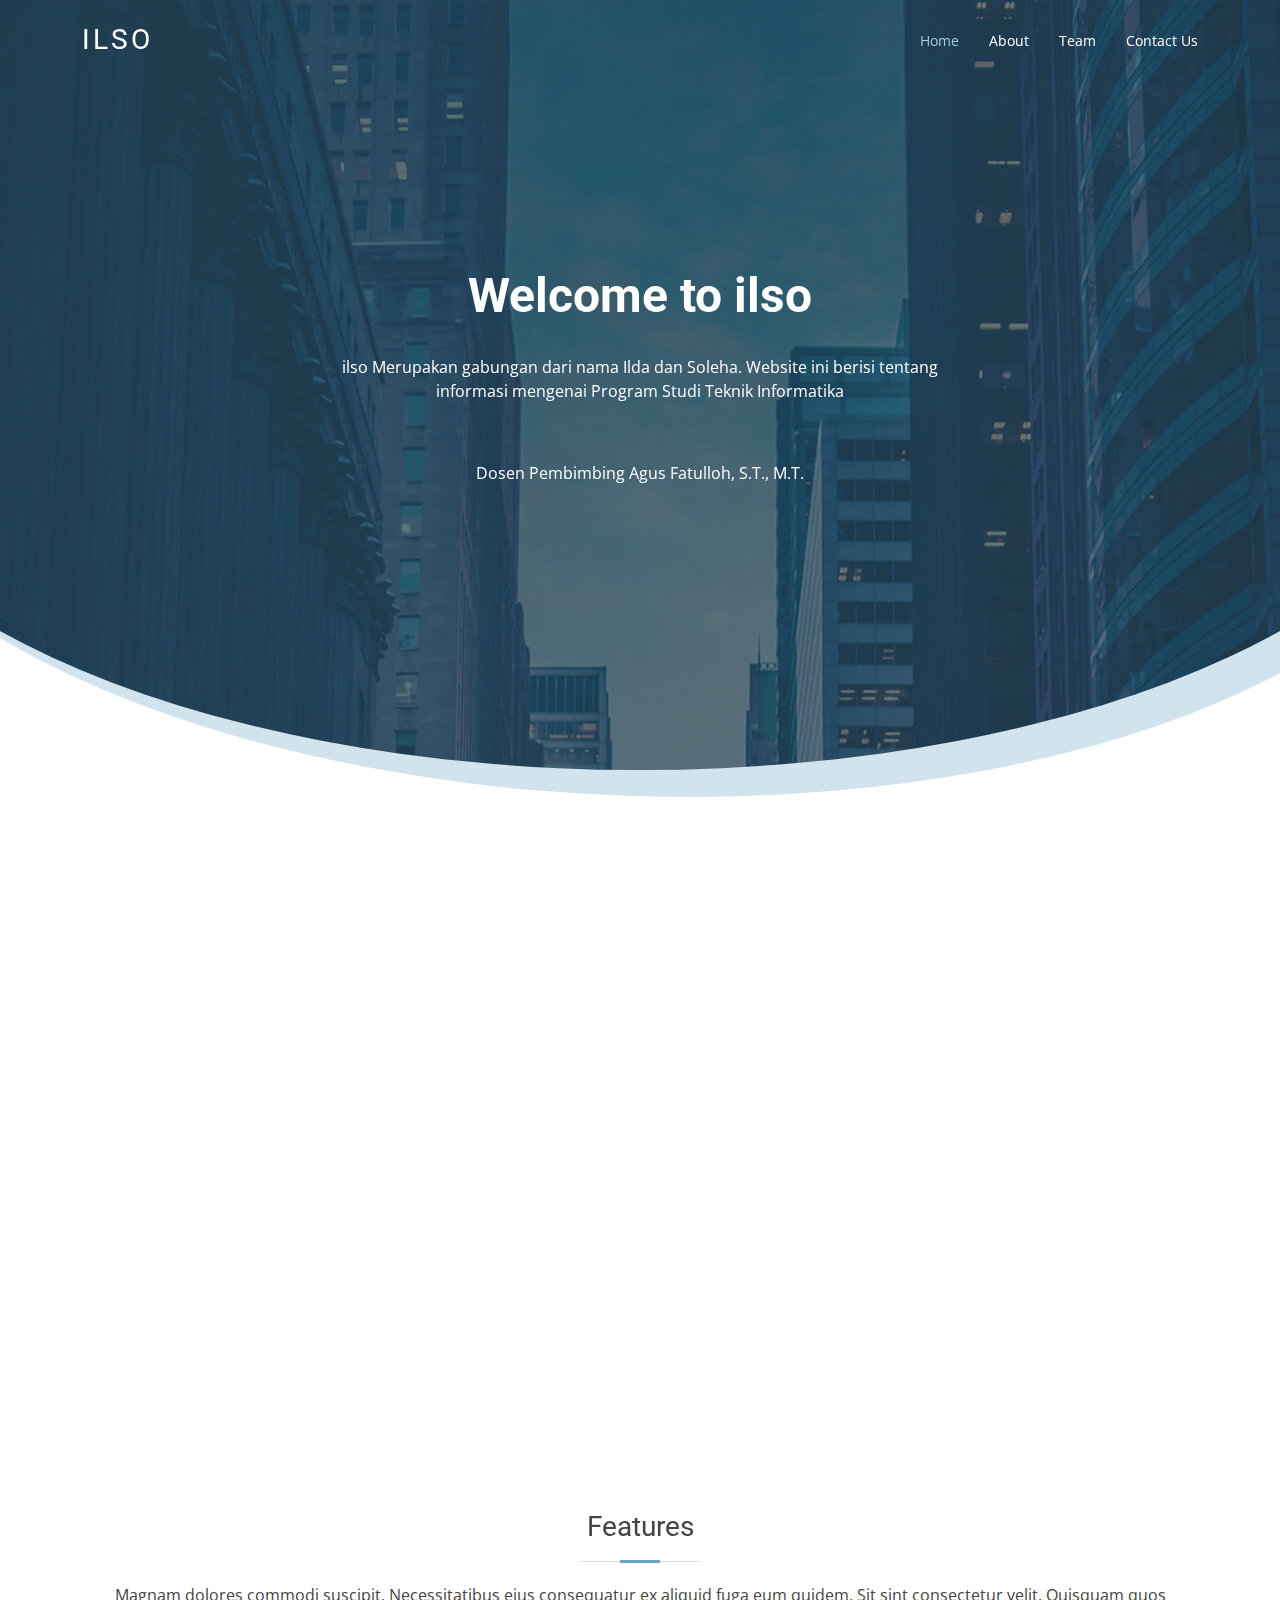
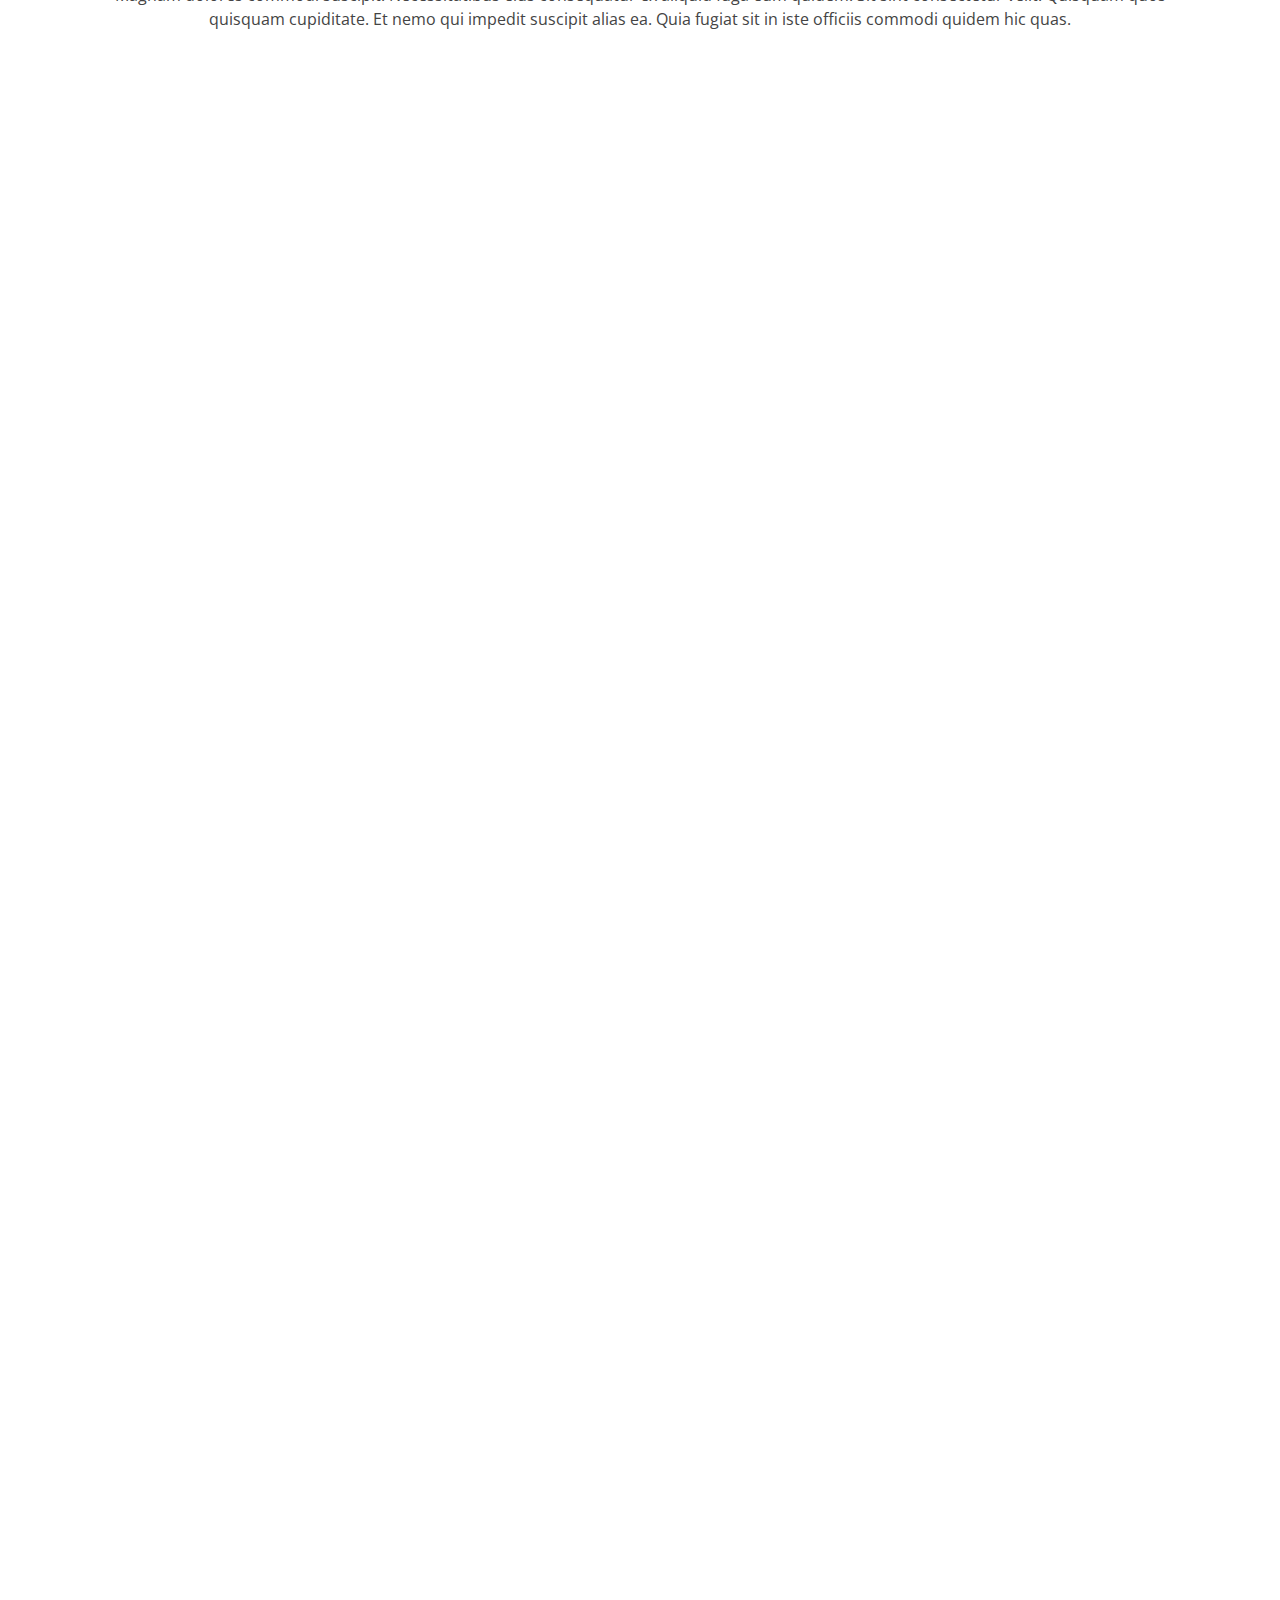
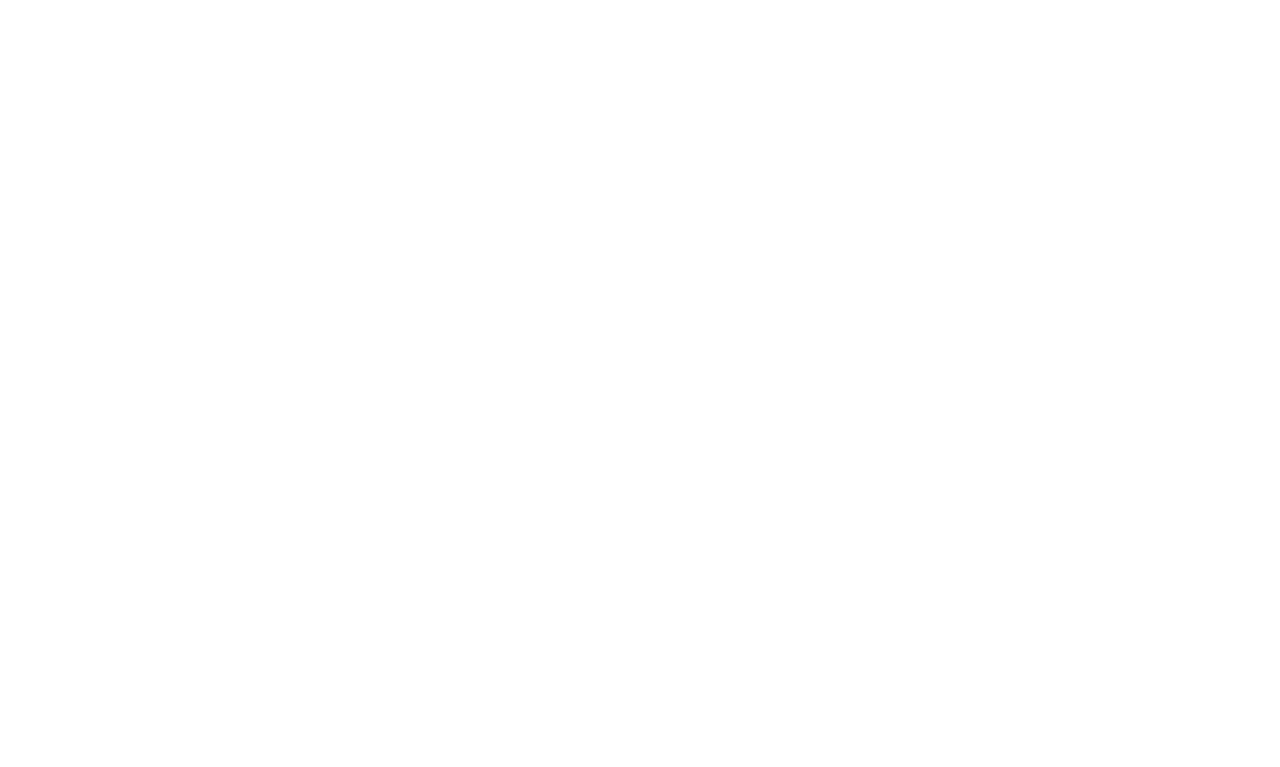
<file: index.html>
<!DOCTYPE html>
<html lang="en">

<head>
  <meta charset="utf-8">
  <meta content="width=device-width, initial-scale=1.0" name="viewport">

  <title>Website ilso</title>
  <meta content="" name="description">
  <meta content="" name="keywords">

  <!-- Favicons -->
  <link href="assets/img/favicon.png" rel="icon">
  <link href="assets/img/apple-touch-icon.png" rel="apple-touch-icon">

  <!-- Google Fonts -->
  <link href="https://fonts.googleapis.com/css?family=Open+Sans:300,300i,400,400i,600,600i,700,700i|Roboto:300,300i,400,400i,500,500i,700,700i&display=swap" rel="stylesheet">

  <!-- Vendor CSS Files -->
  <link href="assets/vendor/animate.css/animate.min.css" rel="stylesheet">
  <link href="assets/vendor/aos/aos.css" rel="stylesheet">
  <link href="assets/vendor/bootstrap/css/bootstrap.min.css" rel="stylesheet">
  <link href="assets/vendor/bootstrap-icons/bootstrap-icons.css" rel="stylesheet">
  <link href="assets/vendor/boxicons/css/boxicons.min.css" rel="stylesheet">
  <link href="assets/vendor/glightbox/css/glightbox.min.css" rel="stylesheet">
  <link href="assets/vendor/swiper/swiper-bundle.min.css" rel="stylesheet">

  <!-- Template Main CSS File -->
  <link rel="stylesheet" href="assets/css/style.css">

  <!-- =======================================================
  * Template Name: Moderna - v4.11.0
  * Template URL: https://bootstrapmade.com/free-bootstrap-template-corporate-moderna/
  * Author: BootstrapMade.com
  * License: https://bootstrapmade.com/license/
  ======================================================== -->
</head>

<body>

  <!-- ======= Header ======= -->
  <header id="header" class="fixed-top d-flex align-items-center header-transparent">
    <div class="container d-flex justify-content-between align-items-center">

      <div class="logo">
        <h1 class="text-light"><a href="index.html"><span>ilso</span></a></h1>
        <!-- Uncomment below if you prefer to use an image logo -->
        <!-- <a href="index.html"><img src="assets/img/logo.png" alt="" class="img-fluid"></a>-->
      </div>

      <nav id="navbar" class="navbar">
        <ul>
          <li><a class="active " href="index.html">Home</a></li>
          <li><a href="about.html">About</a></li>
          <li><a href="team.html">Team</a></li>
          </li>
          <li><a href="contact.html">Contact Us</a></li>
        </ul>
        <i class="bi bi-list mobile-nav-toggle"></i>
      </nav><!-- .navbar -->

    </div>
  </header><!-- End Header -->

  <!-- ======= Hero Section ======= -->
  <section id="hero" class="d-flex justify-cntent-center align-items-center">
    <div id="heroCarousel" class="container carousel carousel-fade" data-bs-ride="carousel" data-bs-interval="5000">

      <!-- Slide 1 -->
      <div class="carousel-item active">
        <div class="carousel-container">
          <h2 class="animate__animated animate__fadeInDown">Welcome to <span>ilso</span></h2>
          <p class="animate__animated animate__fadeInUp">ilso Merupakan gabungan dari nama Ilda dan Soleha. Website ini berisi tentang informasi mengenai Program Studi Teknik Informatika</p>
          <p style="line-height: 500%;"> Dosen Pembimbing <span> Agus Fatulloh, <span> S.T., M.T.</span></h3>
        </div>
      </div>
    </div>
    </div>
  </section><!-- End Hero -->

  <main id="main">

    <!-- ======= Why Us Section ======= -->
    <section class="why-us section-bg" data-aos="fade-up" date-aos-delay="200">
      <div class="container">

        <div class="row">
          <div class="col-lg-6 video-box">
            <img src="assets/img/why-us.jpg" class="img-fluid" alt="">
            <a href="https://www.youtube.com/watch?v=jDDaplaOz7Q" class="venobox play-btn mb-4" data-vbtype="video" data-autoplay="true"></a>
          </div>

          <div class="col-lg-6 d-flex flex-column justify-content-center p-5">

          </div>
        </div>

      </div>
    </section><!-- End Why Us Section -->

    <!-- ======= Features Section ======= -->
    <section class="features">
      <div class="container">

        <div class="section-title">
          <h2>Features</h2>
          <p>Magnam dolores commodi suscipit. Necessitatibus eius consequatur ex aliquid fuga eum quidem. Sit sint consectetur velit. Quisquam quos quisquam cupiditate. Et nemo qui impedit suscipit alias ea. Quia fugiat sit in iste officiis commodi quidem hic quas.</p>
        </div>

        <div class="row" data-aos="fade-up">
          <div class="col-md-5">
            <img src="assets/img/features-1.svg" class="img-fluid" alt="">
          </div>
          <div class="col-md-7 pt-4">
            <h3>Voluptatem dignissimos provident quasi corporis voluptates sit assumenda.</h3>
            <p class="fst-italic">
              Lorem ipsum dolor sit amet, consectetur adipiscing elit, sed do eiusmod tempor incididunt ut labore et dolore
              magna aliqua.
            </p>
            <ul>
              <li><i class="bi bi-check"></i> Ullamco laboris nisi ut aliquip ex ea commodo consequat.</li>
              <li><i class="bi bi-check"></i> Duis aute irure dolor in reprehenderit in voluptate velit.</li>
            </ul>
          </div>
        </div>

        <div class="row" data-aos="fade-up">
          <div class="col-md-5 order-1 order-md-2">
            <img src="assets/img/features-2.svg" class="img-fluid" alt="">
          </div>
          <div class="col-md-7 pt-5 order-2 order-md-1">
            <h3>Corporis temporibus maiores provident</h3>
            <p class="fst-italic">
              Lorem ipsum dolor sit amet, consectetur adipiscing elit, sed do eiusmod tempor incididunt ut labore et dolore
              magna aliqua.
            </p>
            <p>
              Ullamco laboris nisi ut aliquip ex ea commodo consequat. Duis aute irure dolor in reprehenderit in voluptate
              velit esse cillum dolore eu fugiat nulla pariatur. Excepteur sint occaecat cupidatat non proident, sunt in
              culpa qui officia deserunt mollit anim id est laborum
            </p>
          </div>
        </div>

        <div class="row" data-aos="fade-up">
          <div class="col-md-5">
            <img src="assets/img/features-3.svg" class="img-fluid" alt="">
          </div>
          <div class="col-md-7 pt-5">
            <h3>Sunt consequatur ad ut est nulla consectetur reiciendis animi voluptas</h3>
            <p>Cupiditate placeat cupiditate placeat est ipsam culpa. Delectus quia minima quod. Sunt saepe odit aut quia voluptatem hic voluptas dolor doloremque.</p>
            <ul>
              <li><i class="bi bi-check"></i> Ullamco laboris nisi ut aliquip ex ea commodo consequat.</li>
              <li><i class="bi bi-check"></i> Duis aute irure dolor in reprehenderit in voluptate velit.</li>
              <li><i class="bi bi-check"></i> Facilis ut et voluptatem aperiam. Autem soluta ad fugiat.</li>
            </ul>
          </div>
        </div>

        <div class="row" data-aos="fade-up">
          <div class="col-md-5 order-1 order-md-2">
            <img src="assets/img/features-4.svg" class="img-fluid" alt="">
          </div>
          <div class="col-md-7 pt-5 order-2 order-md-1">
            <h3>Quas et necessitatibus eaque impedit ipsum animi consequatur incidunt in</h3>
            <p class="fst-italic">
              Lorem ipsum dolor sit amet, consectetur adipiscing elit, sed do eiusmod tempor incididunt ut labore et dolore
              magna aliqua.
            </p>
            <p>
              Ullamco laboris nisi ut aliquip ex ea commodo consequat. Duis aute irure dolor in reprehenderit in voluptate
              velit esse cillum dolore eu fugiat nulla pariatur. Excepteur sint occaecat cupidatat non proident, sunt in
              culpa qui officia deserunt mollit anim id est laborum
            </p>
          </div>
        </div>

      </div>
    </section><!-- End Features Section -->

  </main><!-- End #main -->

  <!-- ======= Footer ======= -->
  <footer id="footer" data-aos="fade-up" data-aos-easing="ease-in-out" data-aos-duration="500">

    <div class="footer-newsletter">
      <div class="container">
        <div class="row">
          <div class="col-lg-6">
            <h4>Our Newsletter</h4>
            <p>Tamen quem nulla quae legam multos aute sint culpa legam noster magna</p>
          </div>
          <div class="col-lg-6">
            <form action="" method="post">
              <input type="email" name="email"><input type="submit" value="Subscribe">
            </form>
          </div>
        </div>
      </div>
    </div>

    <div class="footer-top">
      <div class="container">
        <div class="row">

          <div class="col-lg-3 col-md-6 footer-links">
            <h4>Useful Links</h4>
            <ul>
              <li><i class="bx bx-chevron-right"></i> <a href="#">Home</a></li>
              <li><i class="bx bx-chevron-right"></i> <a href="#">About us</a></li>
              <li><i class="bx bx-chevron-right"></i> <a href="#">Services</a></li>
              <li><i class="bx bx-chevron-right"></i> <a href="#">Terms of service</a></li>
              <li><i class="bx bx-chevron-right"></i> <a href="#">Privacy policy</a></li>
            </ul>
          </div>

          <div class="col-lg-3 col-md-6 footer-links">
            <h4>Our Services</h4>
            <ul>
              <li><i class="bx bx-chevron-right"></i> <a href="#">Web Design</a></li>
              <li><i class="bx bx-chevron-right"></i> <a href="#">Web Development</a></li>
              <li><i class="bx bx-chevron-right"></i> <a href="#">Product Management</a></li>
              <li><i class="bx bx-chevron-right"></i> <a href="#">Marketing</a></li>
              <li><i class="bx bx-chevron-right"></i> <a href="#">Graphic Design</a></li>
            </ul>
          </div>

          <div class="col-lg-3 col-md-6 footer-contact">
            <h4>Contact Us</h4>
            <p>
              Parkway Batam Centre 29433<br>
              Kepulauan Riau<br>
              Indonesia <br><br>
              <strong>Phone:</strong> +1 5589 55488 55<br>
              <strong>Email:</strong> info@example.com<br>
            </p>

          </div>

          <div class="col-lg-3 col-md-6 footer-info">
            <h3>About ilso</h3>
            <p>Website yang berisi informasi mengenai program studi Teknik Informatika.</p>
            <div class="social-links mt-3">
              <a href="#" class="twitter"><i class="bx bxl-twitter"></i></a>
              <a href="#" class="facebook"><i class="bx bxl-facebook"></i></a>
              <a href="#" class="instagram"><i class="bx bxl-instagram"></i></a>
              <a href="#" class="linkedin"><i class="bx bxl-linkedin"></i></a>
            </div>
          </div>

        </div>
      </div>
    </div>

    <div class="container">
      <div class="copyright">
        &copy; Copyright <strong><span>ilso</span></strong>. All Rights Reserved
      </div>
      <div class="credits">
        <!-- All the links in the footer should remain intact. -->
        <!-- You can delete the links only if you purchased the pro version. -->
        <!-- Licensing information: https://bootstrapmade.com/license/ -->
        <!-- Purchase the pro version with working PHP/AJAX contact form: https://bootstrapmade.com/free-bootstrap-template-corporate-moderna/ -->
        Designed by <a href="https://bootstrapmade.com/">BootstrapMade</a>
      </div>
    </div>
  </footer><!-- End Footer -->

  <a href="#" class="back-to-top d-flex align-items-center justify-content-center"><i class="bi bi-arrow-up-short"></i></a>

  <!-- Vendor JS Files -->
  <script src="assets/vendor/purecounter/purecounter_vanilla.js"></script>
  <script src="assets/vendor/aos/aos.js"></script>
  <script src="assets/vendor/bootstrap/js/bootstrap.bundle.min.js"></script>
  <script src="assets/vendor/glightbox/js/glightbox.min.js"></script>
  <script src="assets/vendor/isotope-layout/isotope.pkgd.min.js"></script>
  <script src="assets/vendor/swiper/swiper-bundle.min.js"></script>
  <script src="assets/vendor/waypoints/noframework.waypoints.js"></script>
  <script src="assets/vendor/php-email-form/validate.js"></script>

  <!-- Template Main JS File -->
  <script src="assets/js/main.js"></script>

</body>

</html>
</file>
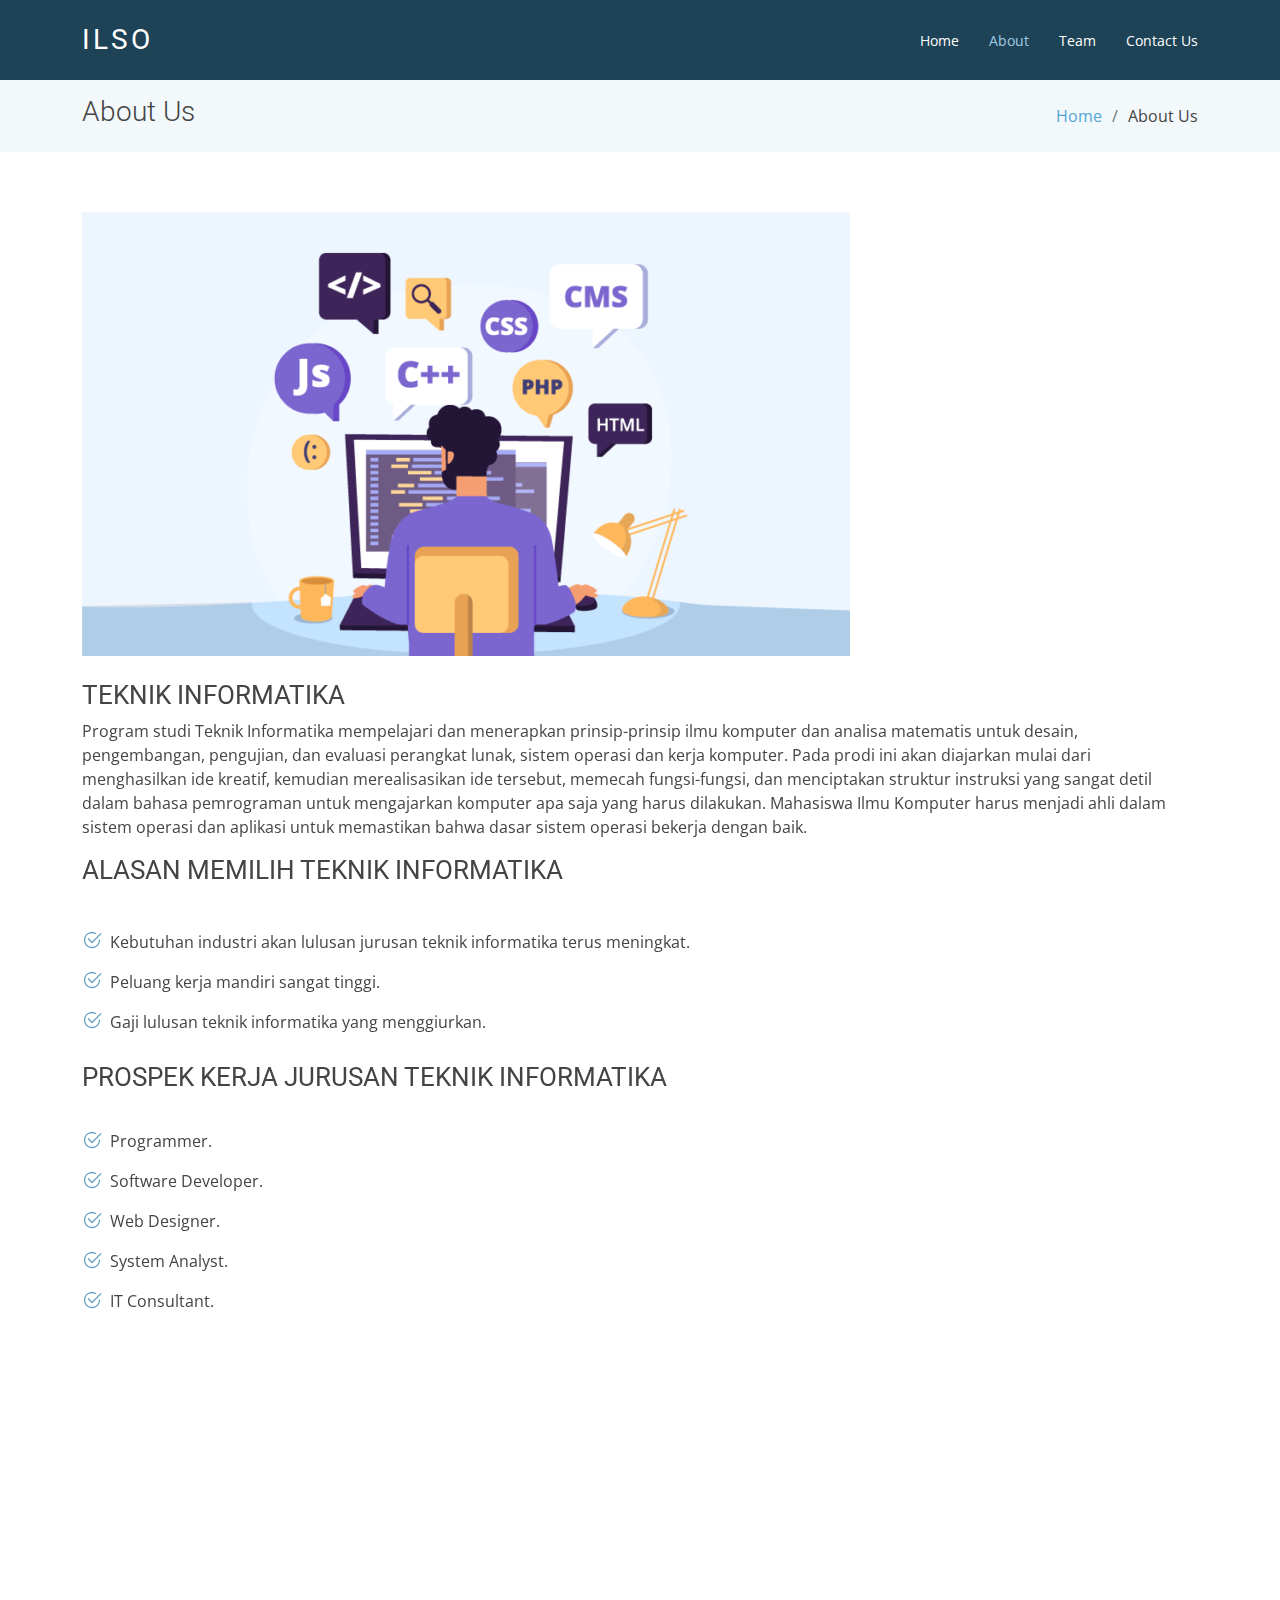
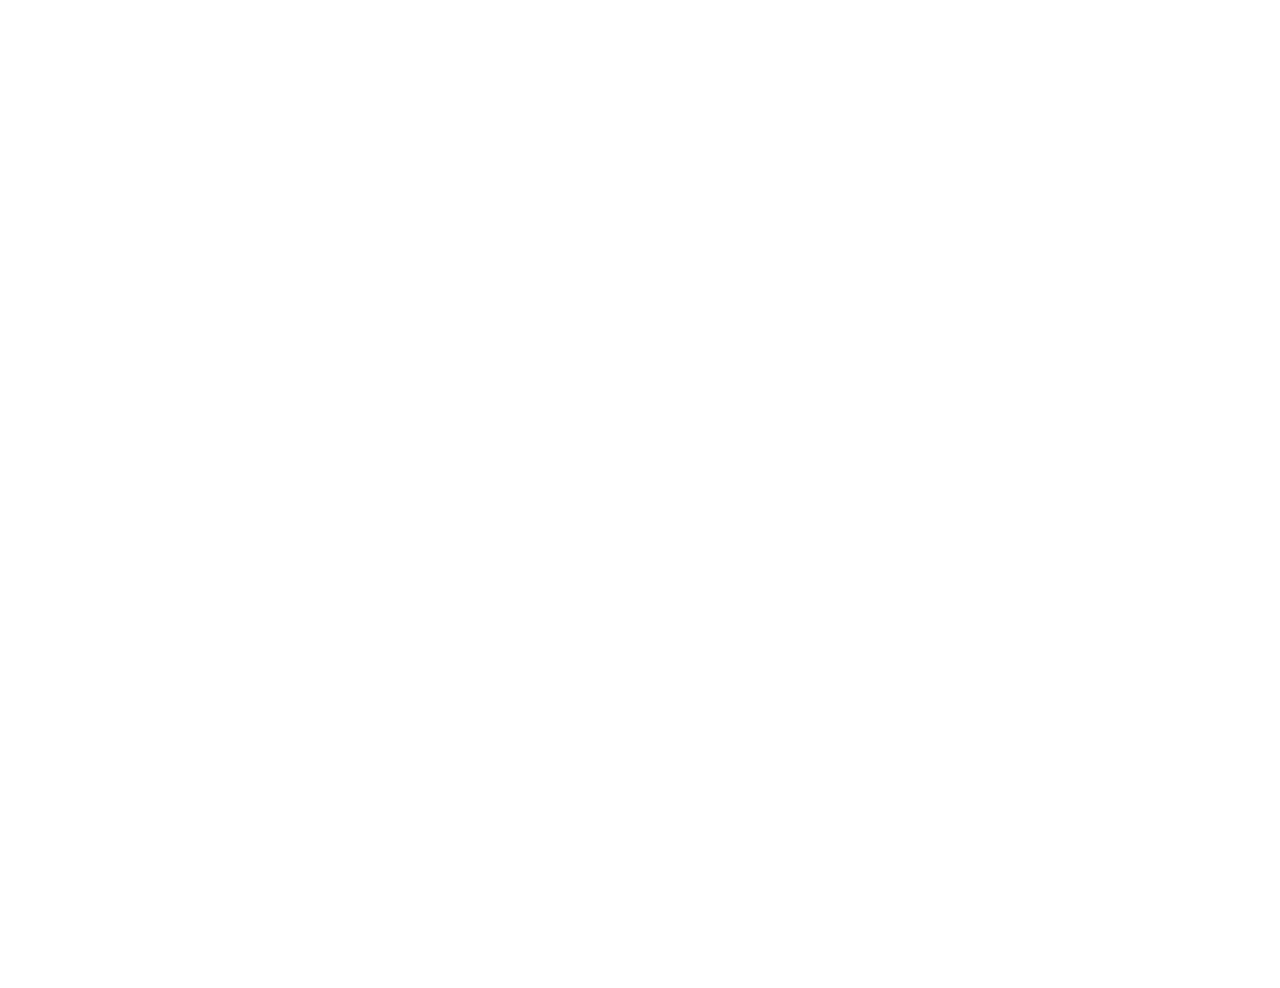
<file: about.html>
<!DOCTYPE html>
<html lang="en">

<head>
  <meta charset="utf-8">
  <meta content="width=device-width, initial-scale=1.0" name="viewport">

  <title>About - Website ilso</title>
  <meta content="" name="description">
  <meta content="" name="keywords">

  <!-- Favicons -->
  <link href="assets/img/favicon.png" rel="icon">
  <link href="assets/img/apple-touch-icon.png" rel="apple-touch-icon">

  <!-- Google Fonts -->
  <link href="https://fonts.googleapis.com/css?family=Open+Sans:300,300i,400,400i,600,600i,700,700i|Roboto:300,300i,400,400i,500,500i,700,700i&display=swap" rel="stylesheet">

  <!-- Vendor CSS Files -->
  <link href="assets/vendor/animate.css/animate.min.css" rel="stylesheet">
  <link href="assets/vendor/aos/aos.css" rel="stylesheet">
  <link href="assets/vendor/bootstrap/css/bootstrap.min.css" rel="stylesheet">
  <link href="assets/vendor/bootstrap-icons/bootstrap-icons.css" rel="stylesheet">
  <link href="assets/vendor/boxicons/css/boxicons.min.css" rel="stylesheet">
  <link href="assets/vendor/glightbox/css/glightbox.min.css" rel="stylesheet">
  <link href="assets/vendor/swiper/swiper-bundle.min.css" rel="stylesheet">

  <!-- Template Main CSS File -->
  <link href="assets/css/style.css" rel="stylesheet">

  <!-- =======================================================
  * Template Name: Moderna - v4.11.0
  * Template URL: https://bootstrapmade.com/free-bootstrap-template-corporate-moderna/
  * Author: BootstrapMade.com
  * License: https://bootstrapmade.com/license/
  ======================================================== -->
</head>

<body>

  <!-- ======= Header ======= -->
  <header id="header" class="fixed-top d-flex align-items-center ">
    <div class="container d-flex justify-content-between align-items-center">

      <div class="logo">
        <h1 class="text-light"><a href="index.html"><span>ilso</span></a></h1>
        <!-- Uncomment below if you prefer to use an image logo -->
        <!-- <a href="index.html"><img src="assets/img/logo.png" alt="" class="img-fluid"></a>-->
      </div>

      <nav id="navbar" class="navbar">
        <ul>
          <li><a class="" href="index.html">Home</a></li>
          <li><a class="active" href="about.html">About</a></li>
          <li><a href="team.html">Team</a></li>
          </li>
          <li><a href="contact.html">Contact Us</a></li>
        </ul>
        <i class="bi bi-list mobile-nav-toggle"></i>
      </nav><!-- .navbar -->

    </div>
  </header><!-- End Header -->

  <main id="main">

    <!-- ======= About Us Section ======= -->
    <section class="breadcrumbs">
      <div class="container">

        <div class="d-flex justify-content-between align-items-center">
          <h2>About Us</h2>
          <ol>
            <li><a href="index.html">Home</a></li>
            <li>About Us</li>
          </ol>
        </div>

      </div>
    </section><!-- End About Us Section -->

    <!-- ======= About Section ======= -->
    <section class="about" data-aos="fade-up">
      <div class="container">

        <div class="row">
          <div class="col-lg-10 pt-40 lg-0">
            <img src="assets/img/about.png" class="img-fluid" alt="">
          </div>
          
          <div class="col-lg-60 pt-4 pt-lg-10">
            <h3>TEKNIK INFORMATIKA</h3>
            
              Program studi Teknik Informatika mempelajari dan menerapkan prinsip-prinsip ilmu komputer dan analisa matematis untuk desain, pengembangan, pengujian, dan evaluasi perangkat lunak, sistem operasi dan kerja komputer. Pada prodi ini akan diajarkan mulai dari menghasilkan ide kreatif, kemudian merealisasikan ide tersebut, memecah fungsi-fungsi, dan menciptakan struktur instruksi yang sangat detil dalam bahasa pemrograman untuk mengajarkan komputer apa saja yang harus dilakukan. Mahasiswa Ilmu Komputer harus menjadi ahli dalam sistem operasi dan aplikasi untuk memastikan bahwa dasar sistem operasi bekerja dengan baik.
            </p>
            <div class="col-lg-100 pt-10 pt-lg-0">
              <h3>ALASAN MEMILIH TEKNIK INFORMATIKA</h3>
              <p class="fst-italic">
              <ul class="col-lg-100 pt-4 pt-lg-10">
                <ul>
                  <li><i class="bi bi-check2-circle"></i> Kebutuhan industri akan lulusan jurusan teknik informatika terus meningkat.</li>
                  <li><i class="bi bi-check2-circle"></i> Peluang kerja mandiri sangat tinggi.</li>
                  <li><i class="bi bi-check2-circle"></i> Gaji lulusan teknik informatika yang menggiurkan.</li>
                </ul>
                <p>
                  <div class="col-lg-100 pt-10 pt-lg-100">
                    <h3>PROSPEK KERJA JURUSAN TEKNIK INFORMATIKA</h3>
                    <ul class="col-lg-100 pt-4 pt-lg-10">
                      <ul>
                        <li><i class="bi bi-check2-circle"></i> Programmer.</li>
                        <li><i class="bi bi-check2-circle"></i> Software Developer.</li>
                        <li><i class="bi bi-check2-circle"></i> Web Designer.</li>
                        <li><i class="bi bi-check2-circle"></i> System Analyst.</li>
                        <li><i class="bi bi-check2-circle"></i> IT Consultant.</li>
                      </ul>
                      <p>
                </div>
            </section><!-- End About Section -->

    <!-- ======= Our Skills Section ======= -->
    <section class="skills" data-aos="fade-up">
      <div class="container">

        <div class="section-title">
          <h2>Our Skills</h2>
          <p>Magnam dolores commodi suscipit. Necessitatibus eius consequatur ex aliquid fuga eum quidem. Sit sint consectetur velit. Quisquam quos quisquam cupiditate. Et nemo qui impedit suscipit alias ea. Quia fugiat sit in iste officiis commodi quidem hic quas.</p>
        </div>

        <div class="skills-content">

          <div class="progress">
            <div class="progress-bar bg-success" role="progressbar" aria-valuenow="100" aria-valuemin="0" aria-valuemax="100">
              <span class="skill">HTML <i class="val">100%</i></span>
            </div>
          </div>

          <div class="progress">
            <div class="progress-bar bg-info" role="progressbar" aria-valuenow="90" aria-valuemin="0" aria-valuemax="100">
              <span class="skill">CSS <i class="val">90%</i></span>
            </div>
          </div>

          <div class="progress">
            <div class="progress-bar bg-warning" role="progressbar" aria-valuenow="75" aria-valuemin="0" aria-valuemax="100">
              <span class="skill">JavaScript <i class="val">75%</i></span>
            </div>
          </div>

          <div class="progress">
            <div class="progress-bar bg-danger" role="progressbar" aria-valuenow="55" aria-valuemin="0" aria-valuemax="100">
              <span class="skill">Photoshop <i class="val">55%</i></span>
            </div>
          </div>

        </div>

      </div>
    </section><!-- End Our Skills Section -->

  </main><!-- End #main -->

  <!-- ======= Footer ======= -->
  <footer id="footer" data-aos="fade-up" data-aos-easing="ease-in-out" data-aos-duration="500">

    <div class="footer-newsletter">
      <div class="container">
        <div class="row">
          <div class="col-lg-6">
            <h4>Our Newsletter</h4>
            <p>Tamen quem nulla quae legam multos aute sint culpa legam noster magna</p>
          </div>
          <div class="col-lg-6">
            <form action="" method="post">
              <input type="email" name="email"><input type="submit" value="Subscribe">
            </form>
          </div>
        </div>
      </div>
    </div>

    <div class="footer-top">
      <div class="container">
        <div class="row">

          <div class="col-lg-3 col-md-6 footer-links">
            <h4>Useful Links</h4>
            <ul>
              <li><i class="bx bx-chevron-right"></i> <a href="#">Home</a></li>
              <li><i class="bx bx-chevron-right"></i> <a href="#">About us</a></li>
              <li><i class="bx bx-chevron-right"></i> <a href="#">Services</a></li>
              <li><i class="bx bx-chevron-right"></i> <a href="#">Terms of service</a></li>
              <li><i class="bx bx-chevron-right"></i> <a href="#">Privacy policy</a></li>
            </ul>
          </div>

          <div class="col-lg-3 col-md-6 footer-links">
            <h4>Our Services</h4>
            <ul>
              <li><i class="bx bx-chevron-right"></i> <a href="#">Web Design</a></li>
              <li><i class="bx bx-chevron-right"></i> <a href="#">Web Development</a></li>
              <li><i class="bx bx-chevron-right"></i> <a href="#">Product Management</a></li>
              <li><i class="bx bx-chevron-right"></i> <a href="#">Marketing</a></li>
              <li><i class="bx bx-chevron-right"></i> <a href="#">Graphic Design</a></li>
            </ul>
          </div>

          <div class="col-lg-3 col-md-6 footer-contact">
            <h4>Contact Us</h4>
            <p>
              Parkway Batam Centre 29433<br>
              Kepulauan Riau<br>
              Indonesia <br><br>
              <strong>Phone:</strong> +1 5589 55488 55<br>
              <strong>Email:</strong> info@example.com<br>
            </p>

          </div>

          <div class="col-lg-3 col-md-6 footer-info">
            <h3>About ilso</h3>
            <p>Website yang berisi informasi mengenai program studi Teknik Informatika.</p>
            <div class="social-links mt-3">
              <a href="#" class="twitter"><i class="bx bxl-twitter"></i></a>
              <a href="#" class="facebook"><i class="bx bxl-facebook"></i></a>
              <a href="#" class="instagram"><i class="bx bxl-instagram"></i></a>
              <a href="#" class="linkedin"><i class="bx bxl-linkedin"></i></a>
            </div>
          </div>

        </div>
      </div>
    </div>

    <div class="container">
      <div class="copyright">
        &copy; Copyright <strong><span>Moderna</span></strong>. All Rights Reserved
      </div>
      <div class="credits">
        <!-- All the links in the footer should remain intact. -->
        <!-- You can delete the links only if you purchased the pro version. -->
        <!-- Licensing information: https://bootstrapmade.com/license/ -->
        <!-- Purchase the pro version with working PHP/AJAX contact form: https://bootstrapmade.com/free-bootstrap-template-corporate-moderna/ -->
        Designed by <a href="https://bootstrapmade.com/">BootstrapMade</a>
      </div>
    </div>
  </footer><!-- End Footer -->

  <a href="#" class="back-to-top d-flex align-items-center justify-content-center"><i class="bi bi-arrow-up-short"></i></a>

  <!-- Vendor JS Files -->
  <script src="assets/vendor/purecounter/purecounter_vanilla.js"></script>
  <script src="assets/vendor/aos/aos.js"></script>
  <script src="assets/vendor/bootstrap/js/bootstrap.bundle.min.js"></script>
  <script src="assets/vendor/glightbox/js/glightbox.min.js"></script>
  <script src="assets/vendor/isotope-layout/isotope.pkgd.min.js"></script>
  <script src="assets/vendor/swiper/swiper-bundle.min.js"></script>
  <script src="assets/vendor/waypoints/noframework.waypoints.js"></script>
  <script src="assets/vendor/php-email-form/validate.js"></script>

  <!-- Template Main JS File -->
  <script src="assets/js/main.js"></script>

</body>

</html>
</file>
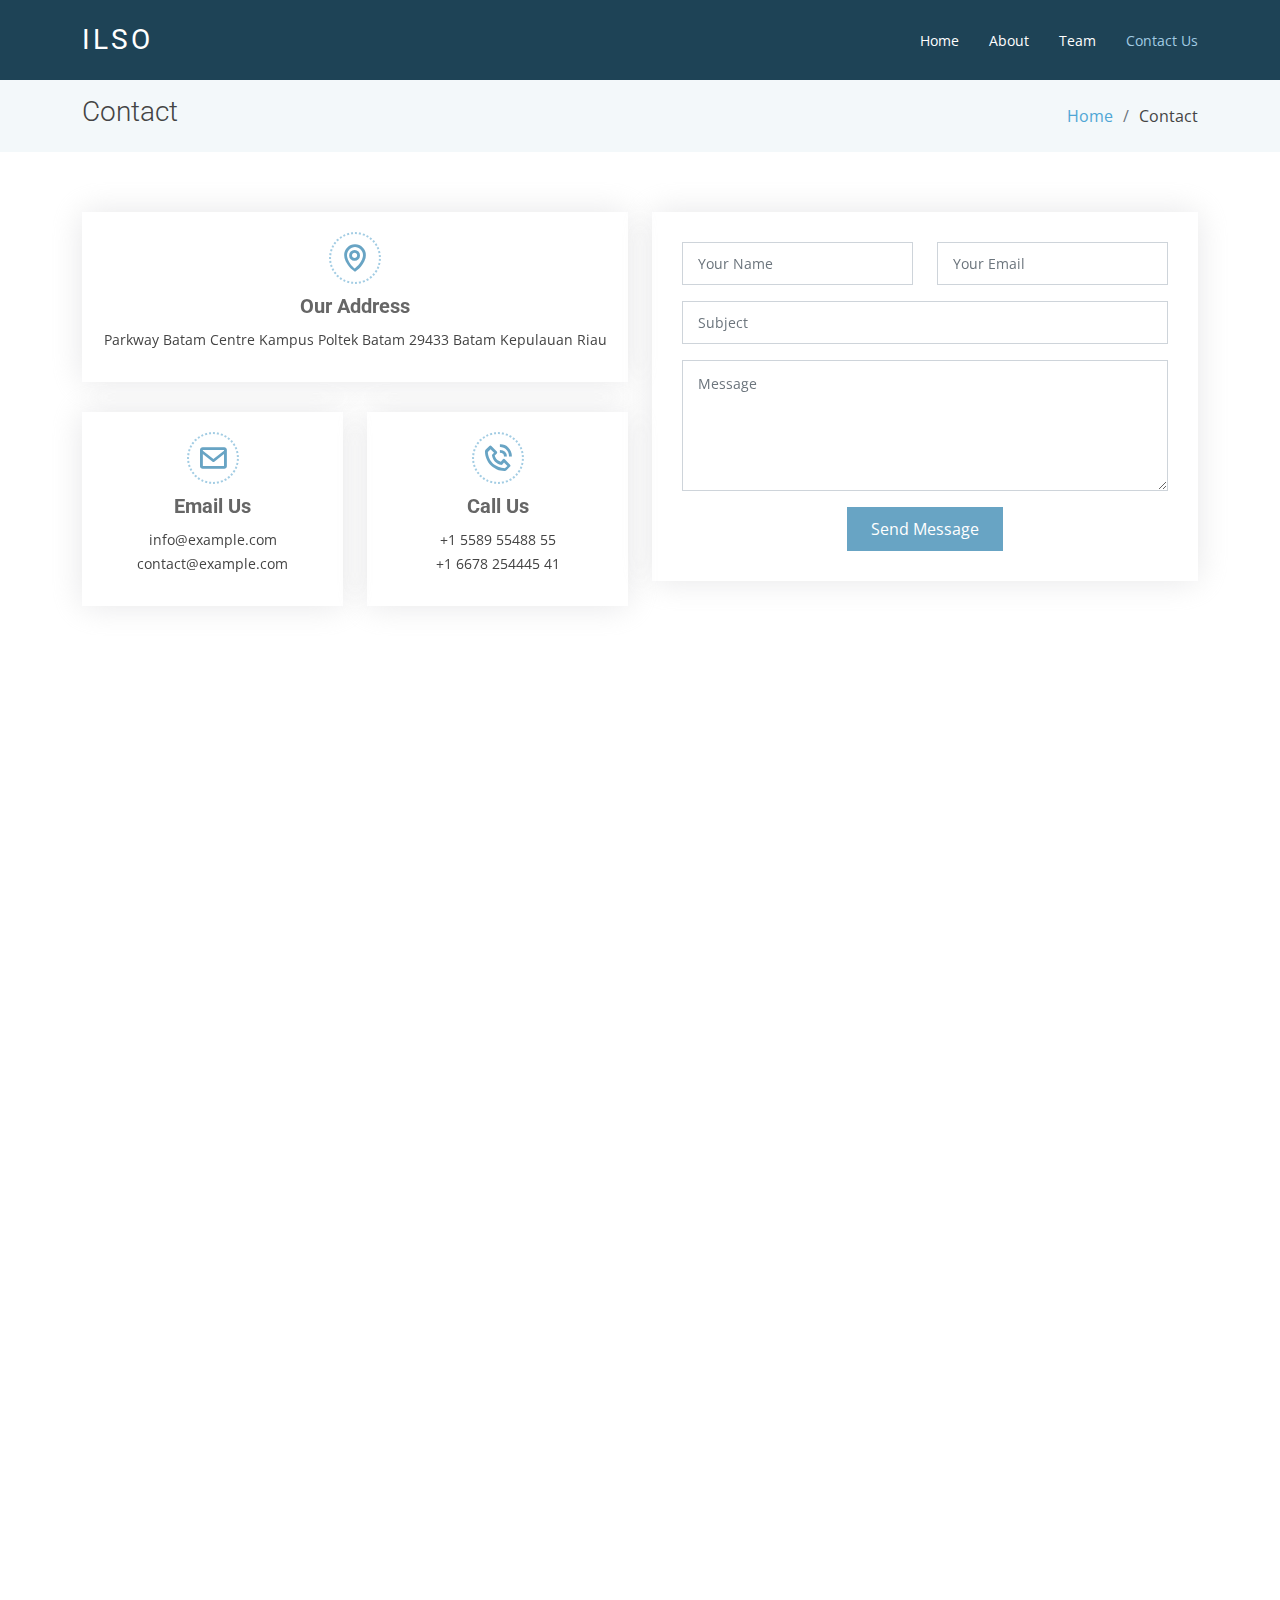
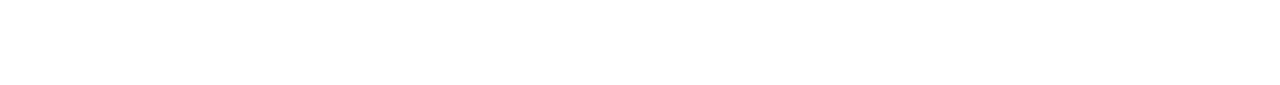
<file: contact.html>
<!DOCTYPE html>
<html lang="en">

<head>
  <meta charset="utf-8">
  <meta content="width=device-width, initial-scale=1.0" name="viewport">

  <title>Contact - Website ilso</title>
  <meta content="" name="description">
  <meta content="" name="keywords">

  <!-- Favicons -->
  <link href="assets/img/favicon.png" rel="icon">
  <link href="assets/img/apple-touch-icon.png" rel="apple-touch-icon">

  <!-- Google Fonts -->
  <link href="https://fonts.googleapis.com/css?family=Open+Sans:300,300i,400,400i,600,600i,700,700i|Roboto:300,300i,400,400i,500,500i,700,700i&display=swap" rel="stylesheet">

  <!-- Vendor CSS Files -->
  <link href="assets/vendor/animate.css/animate.min.css" rel="stylesheet">
  <link href="assets/vendor/aos/aos.css" rel="stylesheet">
  <link href="assets/vendor/bootstrap/css/bootstrap.min.css" rel="stylesheet">
  <link href="assets/vendor/bootstrap-icons/bootstrap-icons.css" rel="stylesheet">
  <link href="assets/vendor/boxicons/css/boxicons.min.css" rel="stylesheet">
  <link href="assets/vendor/glightbox/css/glightbox.min.css" rel="stylesheet">
  <link href="assets/vendor/swiper/swiper-bundle.min.css" rel="stylesheet">

  <!-- Template Main CSS File -->
  <link href="assets/css/style.css" rel="stylesheet">

  <!-- =======================================================
  * Template Name: Moderna - v4.11.0
  * Template URL: https://bootstrapmade.com/free-bootstrap-template-corporate-moderna/
  * Author: BootstrapMade.com
  * License: https://bootstrapmade.com/license/
  ======================================================== -->
</head>

<body>

  <!-- ======= Header ======= -->
  <header id="header" class="fixed-top d-flex align-items-center ">
    <div class="container d-flex justify-content-between align-items-center">

      <div class="logo">
        <h1 class="text-light"><a href="index.html"><span>ilso</span></a></h1>
        <!-- Uncomment below if you prefer to use an image logo -->
        <!-- <a href="index.html"><img src="assets/img/logo.png" alt="" class="img-fluid"></a>-->
      </div>

      <nav id="navbar" class="navbar">
        <ul>
          <li><a class="" href="index.html">Home</a></li>
          <li><a href="about.html">About</a></li>
          <li><a href="team.html">Team</a></li>
          </li>
          <li><a class="active" href="contact.html">Contact Us</a></li>
        </ul>
        <i class="bi bi-list mobile-nav-toggle"></i>
      </nav><!-- .navbar -->

    </div>
  </header><!-- End Header -->

  <main id="main">

    <!-- ======= Contact Section ======= -->
    <section class="breadcrumbs">
      <div class="container">

        <div class="d-flex justify-content-between align-items-center">
          <h2>Contact</h2>
          <ol>
            <li><a href="index.html">Home</a></li>
            <li>Contact</li>
          </ol>
        </div>

      </div>
    </section><!-- End Contact Section -->

    <!-- ======= Contact Section ======= -->
    <section class="contact" data-aos="fade-up" data-aos-easing="ease-in-out" data-aos-duration="500">
      <div class="container">

        <div class="row">

          <div class="col-lg-6">

            <div class="row">
              <div class="col-md-12">
                <div class="info-box">
                  <i class="bx bx-map"></i>
                  <h3>Our Address</h3>
                  <p>Parkway Batam Centre Kampus Poltek Batam 29433 Batam Kepulauan Riau</p>
                </div>
              </div>
              <div class="col-md-6">
                <div class="info-box">
                  <i class="bx bx-envelope"></i>
                  <h3>Email Us</h3>
                  <p>info@example.com<br>contact@example.com</p>
                </div>
              </div>
              <div class="col-md-6">
                <div class="info-box">
                  <i class="bx bx-phone-call"></i>
                  <h3>Call Us</h3>
                  <p>+1 5589 55488 55<br>+1 6678 254445 41</p>
                </div>
              </div>
            </div>

          </div>

          <div class="col-lg-6">
            <form action="forms/contact.php" method="post" role="form" class="php-email-form">
              <div class="row">
                <div class="col-md-6 form-group">
                  <input type="text" name="name" class="form-control" id="name" placeholder="Your Name" required>
                </div>
                <div class="col-md-6 form-group mt-3 mt-md-0">
                  <input type="email" class="form-control" name="email" id="email" placeholder="Your Email" required>
                </div>
              </div>
              <div class="form-group mt-3">
                <input type="text" class="form-control" name="subject" id="subject" placeholder="Subject" required>
              </div>
              <div class="form-group mt-3">
                <textarea class="form-control" name="message" rows="5" placeholder="Message" required></textarea>
              </div>
              <div class="my-3">
                <div class="loading">Loading</div>
                <div class="error-message"></div>
                <div class="sent-message">Your message has been sent. Thank you!</div>
              </div>
              <div class="text-center"><button type="submit">Send Message</button></div>
            </form>
          </div>

        </div>

      </div>
    </section><!-- End Contact Section -->

    <!-- ======= Map Section ======= -->
    <section class="map mt-2">
      <div class="container-fluid p-0">
        <iframe src="https://www.google.com/maps/embed?pb=!1m18!1m12!1m3!1d3024.2219901290355!2d-74.00369368400567!3d40.71312937933185!2m3!1f0!2f0!3f0!3m2!1i1024!2i768!4f13.1!3m3!1m2!1s0x89c25a23e28c1191%3A0x49f75d3281df052a!2s150%20Park%20Row%2C%20New%20York%2C%20NY%2010007%2C%20USA!5e0!3m2!1sen!2sbg!4v1579767901424!5m2!1sen!2sbg" frameborder="0" style="border:0;" allowfullscreen=""></iframe>
      </div>
    </section><!-- End Map Section -->

  </main><!-- End #main -->

  <!-- ======= Footer ======= -->
  <footer id="footer" data-aos="fade-up" data-aos-easing="ease-in-out" data-aos-duration="500">

    <div class="footer-newsletter">
      <div class="container">
        <div class="row">
          <div class="col-lg-6">
            <h4>Our Newsletter</h4>
            <p>Tamen quem nulla quae legam multos aute sint culpa legam noster magna</p>
          </div>
          <div class="col-lg-6">
            <form action="" method="post">
              <input type="email" name="email"><input type="submit" value="Subscribe">
            </form>
          </div>
        </div>
      </div>
    </div>

    <div class="footer-top">
      <div class="container">
        <div class="row">

          <div class="col-lg-3 col-md-6 footer-links">
            <h4>Useful Links</h4>
            <ul>
              <li><i class="bx bx-chevron-right"></i> <a href="#">Home</a></li>
              <li><i class="bx bx-chevron-right"></i> <a href="#">About us</a></li>
              <li><i class="bx bx-chevron-right"></i> <a href="#">Services</a></li>
              <li><i class="bx bx-chevron-right"></i> <a href="#">Terms of service</a></li>
              <li><i class="bx bx-chevron-right"></i> <a href="#">Privacy policy</a></li>
            </ul>
          </div>

          <div class="col-lg-3 col-md-6 footer-links">
            <h4>Our Services</h4>
            <ul>
              <li><i class="bx bx-chevron-right"></i> <a href="#">Web Design</a></li>
              <li><i class="bx bx-chevron-right"></i> <a href="#">Web Development</a></li>
              <li><i class="bx bx-chevron-right"></i> <a href="#">Product Management</a></li>
              <li><i class="bx bx-chevron-right"></i> <a href="#">Marketing</a></li>
              <li><i class="bx bx-chevron-right"></i> <a href="#">Graphic Design</a></li>
            </ul>
          </div>

          <div class="col-lg-3 col-md-6 footer-contact">
            <h4>Contact Us</h4>
            <p>
              Parkway Batam Centre 29433<br>
              Kepulauan Riau<br>
              Indonesia <br><br>
              <strong>Phone:</strong> +1 5589 55488 55<br>
              <strong>Email:</strong> info@example.com<br>
            </p>

          </div>

          <div class="col-lg-3 col-md-6 footer-info">
            <h3>About Moderna</h3>
            <p>Cras fermentum odio eu feugiat lide par naso tierra. Justo eget nada terra videa magna derita valies darta donna mare fermentum iaculis eu non diam phasellus.</p>
            <div class="social-links mt-3">
              <a href="#" class="twitter"><i class="bx bxl-twitter"></i></a>
              <a href="#" class="facebook"><i class="bx bxl-facebook"></i></a>
              <a href="#" class="instagram"><i class="bx bxl-instagram"></i></a>
              <a href="#" class="linkedin"><i class="bx bxl-linkedin"></i></a>
            </div>
          </div>

        </div>
      </div>
    </div>

    <div class="container">
      <div class="copyright">
        &copy; Copyright <strong><span>Moderna</span></strong>. All Rights Reserved
      </div>
      <div class="credits">
        <!-- All the links in the footer should remain intact. -->
        <!-- You can delete the links only if you purchased the pro version. -->
        <!-- Licensing information: https://bootstrapmade.com/license/ -->
        <!-- Purchase the pro version with working PHP/AJAX contact form: https://bootstrapmade.com/free-bootstrap-template-corporate-moderna/ -->
        Designed by <a href="https://bootstrapmade.com/">BootstrapMade</a>
      </div>
    </div>
  </footer><!-- End Footer -->

  <a href="#" class="back-to-top d-flex align-items-center justify-content-center"><i class="bi bi-arrow-up-short"></i></a>

  <!-- Vendor JS Files -->
  <script src="assets/vendor/purecounter/purecounter_vanilla.js"></script>
  <script src="assets/vendor/aos/aos.js"></script>
  <script src="assets/vendor/bootstrap/js/bootstrap.bundle.min.js"></script>
  <script src="assets/vendor/glightbox/js/glightbox.min.js"></script>
  <script src="assets/vendor/isotope-layout/isotope.pkgd.min.js"></script>
  <script src="assets/vendor/swiper/swiper-bundle.min.js"></script>
  <script src="assets/vendor/waypoints/noframework.waypoints.js"></script>
  <script src="assets/vendor/php-email-form/validate.js"></script>

  <!-- Template Main JS File -->
  <script src="assets/js/main.js"></script>

</body>

</html>
</file>
<file: assets/css/style.css>
/**
* Template Name: Moderna - v4.11.0
* Template URL: https://bootstrapmade.com/free-bootstrap-template-corporate-moderna/
* Author: BootstrapMade.com
* License: https://bootstrapmade.com/license/
*/

/*--------------------------------------------------------------
# General
--------------------------------------------------------------*/
body {
  font-family: "Open Sans", sans-serif;
  color: #444;
}

a {
  color: #4fa6d5;
  text-decoration: none;
}

a:hover {
  color: #45beff;
  text-decoration: none;
}

h1,
h2,
h3,
h4,
h5,
h6,
.font-primary {
  font-family: "Roboto", sans-serif;
}

/*--------------------------------------------------------------
# Back to top button
--------------------------------------------------------------*/
.back-to-top {
  position: fixed;
  visibility: hidden;
  opacity: 0;
  right: 15px;
  bottom: 15px;
  z-index: 99999;
  background: #68A4C4;
  width: 40px;
  height: 40px;
  border-radius: 4px;
  transition: all 0.4s;
}

.back-to-top i {
  font-size: 24px;
  color: #fff;
  line-height: 0;
}

.back-to-top:hover {
  background: #85b6cf;
  color: #fff;
}

.back-to-top.active {
  visibility: visible;
  opacity: 1;
}

/*--------------------------------------------------------------
# Header
--------------------------------------------------------------*/
#header {
  height: 80px;
  transition: all 0.5s;
  z-index: 997;
  transition: all 0.5s;
  background: #1e4356;
}

#header.header-transparent {
  background: none;
}

#header.header-scrolled {
  background: rgba(30, 67, 86, 0.8);
  height: 60px;
}

#header .logo h1 {
  font-size: 28px;
  margin: 0;
  padding: 4px 0;
  line-height: 1;
  font-weight: 400;
  letter-spacing: 3px;
  text-transform: uppercase;
}

#header .logo h1 a,
#header .logo h1 a:hover {
  color: #fff;
  text-decoration: none;
}

#header .logo img {
  padding: 0;
  margin: 0;
  max-height: 40px;
}

#main {
  margin-top: 80px;
}

/*--------------------------------------------------------------
# Navigation Menu
--------------------------------------------------------------*/
/**
* Desktop Navigation 
*/
.navbar {
  padding: 0;
}

.navbar ul {
  margin: 0;
  padding: 0;
  display: flex;
  list-style: none;
  align-items: center;
}

.navbar li {
  position: relative;
}

.navbar a,
.navbar a:focus {
  display: flex;
  align-items: center;
  justify-content: space-between;
  padding: 10px 0 10px 30px;
  font-family: "Open Sans", sans-serif;
  font-size: 14px;
  color: #fff;
  white-space: nowrap;
  transition: 0.3s;
}

.navbar a i,
.navbar a:focus i {
  font-size: 12px;
  line-height: 0;
  margin-left: 5px;
}

.navbar a:hover,
.navbar .active,
.navbar .active:focus,
.navbar li:hover>a {
  color: #a2cce3;
}

.navbar .dropdown ul {
  display: block;
  position: absolute;
  left: 14px;
  top: calc(100% + 30px);
  margin: 0;
  padding: 10px 0;
  z-index: 99;
  opacity: 0;
  visibility: hidden;
  background: #fff;
  box-shadow: 0px 0px 30px rgba(127, 137, 161, 0.25);
  transition: 0.3s;
}

.navbar .dropdown ul li {
  min-width: 200px;
}

.navbar .dropdown ul a {
  padding: 10px 20px;
  font-size: 14px;
  text-transform: none;
  color: #1c3745;
}

.navbar .dropdown ul a i {
  font-size: 12px;
}

.navbar .dropdown ul a:hover,
.navbar .dropdown ul .active:hover,
.navbar .dropdown ul li:hover>a {
  color: #68A4C4;
}

.navbar .dropdown:hover>ul {
  opacity: 1;
  top: 100%;
  visibility: visible;
}

.navbar .dropdown .dropdown ul {
  top: 0;
  left: calc(100% - 30px);
  visibility: hidden;
}

.navbar .dropdown .dropdown:hover>ul {
  opacity: 1;
  top: 0;
  left: 100%;
  visibility: visible;
}

@media (max-width: 1366px) {
  .navbar .dropdown .dropdown ul {
    left: -90%;
  }

  .navbar .dropdown .dropdown:hover>ul {
    left: -100%;
  }
}

/**
* Mobile Navigation 
*/
.mobile-nav-toggle {
  color: #fff;
  font-size: 28px;
  cursor: pointer;
  display: none;
  line-height: 0;
  transition: 0.5s;
}

@media (max-width: 991px) {
  .mobile-nav-toggle {
    display: block;
  }

  .navbar ul {
    display: none;
  }
}

.navbar-mobile {
  position: fixed;
  overflow: hidden;
  top: 0;
  right: 0;
  left: 0;
  bottom: 0;
  background: rgba(17, 38, 48, 0.9);
  transition: 0.3s;
}

.navbar-mobile .mobile-nav-toggle {
  position: absolute;
  top: 15px;
  right: 15px;
}

.navbar-mobile ul {
  display: block;
  position: absolute;
  top: 55px;
  right: 15px;
  bottom: 15px;
  left: 15px;
  padding: 10px 0;
  background-color: #fff;
  overflow-y: auto;
  transition: 0.3s;
}

.navbar-mobile a,
.navbar-mobile a:focus {
  padding: 10px 20px;
  font-size: 15px;
  color: #1e4356;
}

.navbar-mobile a:hover,
.navbar-mobile .active,
.navbar-mobile li:hover>a {
  color: #68A4C4;
}

.navbar-mobile .getstarted,
.navbar-mobile .getstarted:focus {
  margin: 15px;
}

.navbar-mobile .dropdown ul {
  position: static;
  display: none;
  margin: 10px 20px;
  padding: 10px 0;
  z-index: 99;
  opacity: 1;
  visibility: visible;
  background: #fff;
  box-shadow: 0px 0px 30px rgba(127, 137, 161, 0.25);
}

.navbar-mobile .dropdown ul li {
  min-width: 200px;
}

.navbar-mobile .dropdown ul a {
  padding: 10px 20px;
}

.navbar-mobile .dropdown ul a i {
  font-size: 12px;
}

.navbar-mobile .dropdown ul a:hover,
.navbar-mobile .dropdown ul .active:hover,
.navbar-mobile .dropdown ul li:hover>a {
  color: #68A4C4;
}

.navbar-mobile .dropdown>.dropdown-active {
  display: block;
}

/*--------------------------------------------------------------
# Hero Section
--------------------------------------------------------------*/
#hero {
  width: 100%;
  height: 90vh;
  overflow: hidden;
  position: relative;
}

#hero::after {
  content: "";
  position: absolute;
  left: 50%;
  top: 0;
  width: 130%;
  height: 95%;
  background: linear-gradient(to right, rgba(30, 67, 86, 0.8), rgba(30, 67, 86, 0.6)), url("../img/hero-bg.jpg") center top no-repeat;
  z-index: 0;
  border-radius: 0 0 50% 50%;
  transform: translateX(-50%) rotate(0deg);
}

#hero::before {
  content: "";
  position: absolute;
  left: 50%;
  top: 0;
  width: 130%;
  height: 96%;
  background: #68A4C4;
  opacity: 0.3;
  z-index: 0;
  border-radius: 0 0 50% 50%;
  transform: translateX(-50%) translateY(18px) rotate(2deg);
}

#hero .carousel-container {
  display: flex;
  justify-content: center;
  align-items: center;
  flex-direction: column;
  text-align: center;
  bottom: 0;
  top: 0;
  left: 0;
  right: 0;
}

#hero h2 {
  color: #fff;
  margin-bottom: 30px;
  font-size: 48px;
  font-weight: 700;
}

#hero p {
  width: 80%;
  -webkit-animation-delay: 0.4s;
  animation-delay: 0.4s;
  margin: 0 auto 30px auto;
  color: #fff;
}

#hero .carousel-control-prev,
#hero .carousel-control-next {
  width: 10%;
}

#hero .carousel-control-next-icon,
#hero .carousel-control-prev-icon {
  background: none;
  font-size: 48px;
  line-height: 1;
  width: auto;
  height: auto;
}

#hero .btn-get-started {
  font-family: "Roboto", sans-serif;
  font-weight: 500;
  font-size: 14px;
  letter-spacing: 1px;
  display: inline-block;
  padding: 12px 32px;
  border-radius: 50px;
  transition: 0.5s;
  line-height: 1;
  margin: 10px;
  color: #fff;
  -webkit-animation-delay: 0.8s;
  animation-delay: 0.8s;
  border: 2px solid #68A4C4;
}

#hero .btn-get-started:hover {
  background: #68A4C4;
  color: #fff;
  text-decoration: none;
}

@media (min-width: 1024px) {
  #hero p {
    width: 60%;
  }

  #hero .carousel-control-prev,
  #hero .carousel-control-next {
    width: 5%;
  }
}

@media (max-width: 768px) {
  #hero::after {
    width: 180%;
    height: 95%;
    border-radius: 0 0 50% 50%;
    transform: translateX(-50%) rotate(0deg);
  }

  #hero::before {
    top: 0;
    width: 180%;
    height: 94%;
    border-radius: 0 0 50% 50%;
    transform: translateX(-50%) translateY(20px) rotate(4deg);
  }
}

@media (max-width: 575px) {
  #hero h2 {
    font-size: 30px;
  }

  #hero::after {
    left: 40%;
    top: 0;
    width: 200%;
    height: 95%;
    border-radius: 0 0 50% 50%;
    transform: translateX(-50%) rotate(0deg);
  }

  #hero::before {
    left: 50%;
    top: 0;
    width: 200%;
    height: 94%;
    border-radius: 0 0 50% 50%;
    transform: translateX(-50%) translateY(20px) rotate(4deg);
  }
}

/*--------------------------------------------------------------
# Hero No Slider Section
--------------------------------------------------------------*/
#hero-no-slider {
  width: 100%;
  height: 100vh;
  overflow: hidden;
  position: relative;
  text-align: center;
}

#hero-no-slider::before {
  content: "";
  position: absolute;
  left: 0;
  top: 0;
  right: 0;
  bottom: 0;
  background: linear-gradient(to right, rgba(30, 67, 86, 0.8), rgba(30, 67, 86, 0.6)), url("../img/hero-bg.jpg") center top no-repeat;
}

#hero-no-slider h2 {
  color: #fff;
  margin-bottom: 15px;
  font-size: 48px;
  font-weight: 700;
}

#hero-no-slider p {
  color: #fff;
}

#hero-no-slider .btn-get-started {
  font-family: "Roboto", sans-serif;
  font-weight: 500;
  font-size: 14px;
  letter-spacing: 1px;
  display: inline-block;
  padding: 12px 32px;
  border-radius: 50px;
  transition: 0.5s;
  line-height: 1;
  margin: 10px;
  color: #fff;
  -webkit-animation-delay: 0.8s;
  animation-delay: 0.8s;
  border: 2px solid #68A4C4;
}

#hero-no-slider .btn-get-started:hover {
  background: #68A4C4;
  color: #fff;
  text-decoration: none;
}

@media (max-width: 575px) {
  #hero-no-slider h2 {
    font-size: 30px;
  }
}

/*--------------------------------------------------------------
# Sections General
--------------------------------------------------------------*/
section {
  padding: 60px 0;
}

.section-bg {
  background-color: #f3f8fa;
}

.section-title {
  text-align: center;
  padding-bottom: 30px;
}

.section-title h2 {
  font-size: 28px;
  font-weight: 400;
  margin-bottom: 20px;
  padding-bottom: 20px;
  position: relative;
}

.section-title h2::before {
  content: "";
  position: absolute;
  display: block;
  width: 120px;
  height: 1px;
  background: #ddd;
  bottom: 1px;
  left: calc(50% - 60px);
}

.section-title h2::after {
  content: "";
  position: absolute;
  display: block;
  width: 40px;
  height: 3px;
  background: #68A4C4;
  bottom: 0;
  left: calc(50% - 20px);
}

.section-title p {
  margin-bottom: 0;
}

/*--------------------------------------------------------------
# Breadcrumbs
--------------------------------------------------------------*/
.breadcrumbs {
  padding: 15px 0;
  background-color: #f3f8fa;
  min-height: 40px;
}

.breadcrumbs h2 {
  font-size: 28px;
  font-weight: 300;
}

.breadcrumbs ol {
  display: flex;
  flex-wrap: wrap;
  list-style: none;
  padding: 0;
  margin: 0;
}

.breadcrumbs ol li+li {
  padding-left: 10px;
}

.breadcrumbs ol li+li::before {
  display: inline-block;
  padding-right: 10px;
  color: #6c757d;
  content: "/";
}

@media (max-width: 768px) {
  .breadcrumbs .d-flex {
    display: block !important;
  }

  .breadcrumbs ol {
    display: block;
  }

  .breadcrumbs ol li {
    display: inline-block;
  }
}

/*--------------------------------------------------------------
# Why Us
--------------------------------------------------------------*/
.why-us .container {
  box-shadow: 0 5px 25px 0 rgba(214, 215, 216, 0.6);
  background: #fff;
}

.why-us .icon-box+.icon-box {
  margin-top: 50px;
}

.why-us .icon-box .icon {
  float: left;
  display: flex;
  align-items: center;
  justify-content: center;
  width: 72px;
  height: 72px;
  background: #f3f8fa;
  border-radius: 6px;
  transition: 0.5s;
}

.why-us .icon-box .icon i {
  color: #68A4C4;
  font-size: 32px;
}

.why-us .icon-box:hover .icon {
  background: #68A4C4;
}

.why-us .icon-box:hover .icon i {
  color: #fff;
}

.why-us .icon-box .title {
  margin-left: 95px;
  font-weight: 700;
  margin-bottom: 10px;
  font-size: 18px;
  text-transform: uppercase;
}

.why-us .icon-box .title a {
  color: #343a40;
  transition: 0.3s;
}

.why-us .icon-box .title a:hover {
  color: #68A4C4;
}

.why-us .icon-box .description {
  margin-left: 95px;
  line-height: 24px;
  font-size: 14px;
}

.why-us .video-box {
  position: relative;
}

.why-us .video-box img {
  padding-top: 15px;
  padding-bottom: 15px;
}

.why-us .play-btn {
  width: 94px;
  height: 94px;
  background: radial-gradient(#68A4C4 50%, rgba(104, 164, 196, 0.4) 52%);
  border-radius: 50%;
  display: block;
  position: absolute;
  left: calc(50% - 47px);
  top: calc(50% - 47px);
  overflow: hidden;
}

.why-us .play-btn::after {
  content: "";
  position: absolute;
  left: 50%;
  top: 50%;
  transform: translateX(-40%) translateY(-50%);
  width: 0;
  height: 0;
  border-top: 10px solid transparent;
  border-bottom: 10px solid transparent;
  border-left: 15px solid #fff;
  z-index: 100;
  transition: all 400ms cubic-bezier(0.55, 0.055, 0.675, 0.19);
}

.why-us .play-btn::before {
  content: "";
  position: absolute;
  width: 120px;
  height: 120px;
  -webkit-animation-delay: 0s;
  animation-delay: 0s;
  -webkit-animation: pulsate-btn 2s;
  animation: pulsate-btn 2s;
  -webkit-animation-direction: forwards;
  animation-direction: forwards;
  -webkit-animation-iteration-count: infinite;
  animation-iteration-count: infinite;
  -webkit-animation-timing-function: steps;
  animation-timing-function: steps;
  opacity: 1;
  border-radius: 50%;
  border: 5px solid rgba(104, 164, 196, 0.7);
  top: -15%;
  left: -15%;
  background: rgba(198, 16, 0, 0);
}

.why-us .play-btn:hover::after {
  border-left: 15px solid #68A4C4;
  transform: scale(20);
}

.why-us .play-btn:hover::before {
  content: "";
  position: absolute;
  left: 50%;
  top: 50%;
  transform: translateX(-40%) translateY(-50%);
  width: 0;
  height: 0;
  border: none;
  border-top: 10px solid transparent;
  border-bottom: 10px solid transparent;
  border-left: 15px solid #fff;
  z-index: 200;
  -webkit-animation: none;
  animation: none;
  border-radius: 0;
}

@-webkit-keyframes pulsate-btn {
  0% {
    transform: scale(0.6, 0.6);
    opacity: 1;
  }

  100% {
    transform: scale(1, 1);
    opacity: 0;
  }
}

@keyframes pulsate-btn {
  0% {
    transform: scale(0.6, 0.6);
    opacity: 1;
  }

  100% {
    transform: scale(1, 1);
    opacity: 0;
  }
}

/*--------------------------------------------------------------
# Features
--------------------------------------------------------------*/
.features .row+.row {
  margin-top: 100px;
}

.features h3 {
  font-weight: 400;
  font-size: 24px;
}

.features ul {
  list-style: none;
  padding: 0;
}

.features ul li {
  padding-bottom: 10px;
}

.features ul i {
  font-size: 20px;
  padding-right: 4px;
  color: #68A4C4;
}

.features p:last-child {
  margin-bottom: 0;
}

/*--------------------------------------------------------------
# About
--------------------------------------------------------------*/
.about h3 {
  font-weight: 400;
  font-size: 26px;
}

.about ul {
  list-style: none;
  padding: 0;
}

.about ul li {
  padding-bottom: 10px;
}

.about ul i {
  font-size: 20px;
  padding-right: 4px;
  color: #68A4C4;
}

.about p:last-child {
  margin-bottom: 0;
}

/*--------------------------------------------------------------
# Facts
--------------------------------------------------------------*/
.facts .counters span {
  font-size: 48px;
  display: block;
  color: #68A4C4;
}

.facts .counters p {
  padding: 0;
  margin: 0 0 20px 0;
  font-family: "Roboto", sans-serif;
  font-size: 14px;
}

/*--------------------------------------------------------------
# Our Skills
--------------------------------------------------------------*/
.skills {
  padding: 60px 0;
}

.skills .progress {
  height: 35px;
  margin-bottom: 10px;
}

.skills .progress .skill {
  line-height: 35px;
  padding: 0;
  margin: 0 0 0 20px;
  text-transform: uppercase;
}

.skills .progress .skill .val {
  float: right;
  font-style: normal;
  margin: 0 20px 0 0;
}

.skills .progress-bar {
  width: 1px;
  text-align: left;
  transition: 0.9s;
}

/*--------------------------------------------------------------
# Tetstimonials
--------------------------------------------------------------*/
.testimonials {
  padding: 60px 0;
}

.testimonials .section-header {
  margin-bottom: 40px;
}

.testimonials .testimonials-carousel {
  overflow: hidden;
}

.testimonials .testimonial-item {
  text-align: center;
}

.testimonials .testimonial-item .testimonial-img {
  width: 120px;
  border-radius: 50%;
  border: 4px solid #fff;
  margin: 0 auto;
}

.testimonials .testimonial-item h3 {
  font-size: 20px;
  font-weight: bold;
  margin: 10px 0 5px 0;
  color: #111;
}

.testimonials .testimonial-item h4 {
  font-size: 14px;
  color: #999;
  margin: 0 0 15px 0;
}

.testimonials .testimonial-item .quote-icon-left,
.testimonials .testimonial-item .quote-icon-right {
  color: #fbfcfd;
  font-size: 26px;
}

.testimonials .testimonial-item .quote-icon-left {
  display: inline-block;
  left: -5px;
  position: relative;
}

.testimonials .testimonial-item .quote-icon-right {
  display: inline-block;
  right: -5px;
  position: relative;
  top: 10px;
}

.testimonials .testimonial-item p {
  font-style: italic;
  margin: 0 auto 15px auto;
}

.testimonials .swiper-pagination {
  margin-top: 20px;
  position: relative;
}

.testimonials .swiper-pagination .swiper-pagination-bullet {
  width: 12px;
  height: 12px;
  background-color: #fff;
  opacity: 1;
  border: 1px solid #68A4C4;
}

.testimonials .swiper-pagination .swiper-pagination-bullet-active {
  background-color: #68A4C4;
}


/*--------------------------------------------------------------
# Pricing
--------------------------------------------------------------*/
.pricing .row {
  padding-top: 40px;
}

.pricing .box {
  padding: 40px;
  margin-bottom: 30px;
  box-shadow: 0px 0px 30px rgba(73, 78, 92, 0.15);
  background: #fff;
  text-align: center;
}

.pricing h3 {
  font-weight: 300;
  margin-bottom: 15px;
  font-size: 28px;
}

.pricing h4 {
  font-size: 46px;
  color: #68A4C4;
  font-weight: 400;
  font-family: "Open Sans", sans-serif;
  margin-bottom: 25px;
}

.pricing h4 span {
  color: #bababa;
  font-size: 18px;
  display: block;
}

.pricing ul {
  padding: 0;
  list-style: none;
  color: #999;
  text-align: left;
  line-height: 20px;
}

.pricing ul li {
  padding-bottom: 12px;
}

.pricing ul i {
  color: #68A4C4;
  font-size: 18px;
  padding-right: 4px;
}

.pricing ul .na {
  color: #ccc;
}

.pricing ul .na i {
  color: #ccc;
}

.pricing ul .na span {
  text-decoration: line-through;
}

.pricing .get-started-btn {
  background: #1e4356;
  display: inline-block;
  padding: 6px 30px;
  border-radius: 20px;
  color: #fff;
  transition: none;
  font-size: 14px;
  font-weight: 400;
  font-family: "Roboto", sans-serif;
  transition: 0.3s;
}

.pricing .get-started-btn:hover {
  background: #68A4C4;
}

.pricing .featured {
  z-index: 10;
  margin: -30px -5px 0 -5px;
}

.pricing .featured .get-started-btn {
  background: #68A4C4;
}

.pricing .featured .get-started-btn:hover {
  background: #85b6cf;
}

@media (max-width: 992px) {
  .pricing .box {
    max-width: 60%;
    margin: 0 auto 30px auto;
  }
}

@media (max-width: 767px) {
  .pricing .box {
    max-width: 80%;
    margin: 0 auto 30px auto;
  }
}

@media (max-width: 420px) {
  .pricing .box {
    max-width: 100%;
    margin: 0 auto 30px auto;
  }
}

/*--------------------------------------------------------------
# Portfolio
--------------------------------------------------------------*/
.portfolio {
  padding-bottom: 60px;
}

.portfolio #portfolio-flters {
  padding: 0;
  margin: 0 0 35px 0;
  list-style: none;
  text-align: center;
}

.portfolio #portfolio-flters li {
  cursor: pointer;
  margin: 0 12px 5px 12px;
  display: inline-block;
  padding: 0 4px 6px 4px;
  font-size: 16px;
  font-weight: 500;
  line-height: 20px;
  color: #444;
  transition: all 0.3s ease-in-out;
  border-bottom: 2px solid #fff;
  font-family: "Roboto", sans-serif;
}

.portfolio #portfolio-flters li:hover,
.portfolio #portfolio-flters li.filter-active {
  border-color: #68A4C4;
  color: #68A4C4;
}

.portfolio .portfolio-item {
  background: #1e4356;
  overflow: hidden;
  min-height: 200px;
  position: relative;
  border-radius: 4px;
  margin: 0 0 30px 0;
}

.portfolio .portfolio-item img {
  transition: all 0.3s ease-in-out;
}

.portfolio .portfolio-item .portfolio-info {
  opacity: 0;
  position: absolute;
  transition: all 0.3s linear;
  text-align: center;
  top: 10%;
  left: 0;
  right: 0;
}

.portfolio .portfolio-item .portfolio-info h3 {
  font-size: 22px;
  color: #fff;
  font-weight: bold;
}

.portfolio .portfolio-item .portfolio-info a i {
  color: rgba(255, 255, 255, 0.6);
  font-size: 28px;
  transition: 0.3s;
}

.portfolio .portfolio-item .portfolio-info a i:hover {
  color: white;
}

.portfolio .portfolio-item:hover img {
  opacity: 0.6;
  transform: scale(1.1);
}

.portfolio .portfolio-item:hover .portfolio-info {
  opacity: 1;
  top: calc(50% - 30px);
}
/*--------------------------------------------------------------
# Team
--------------------------------------------------------------*/
.team {
  background: #fff;
  padding-bottom: 30px;
}

.team .member {
  margin-bottom: 20px;
  overflow: hidden;
}

.team .member .member-img {
  position: relative;
  overflow: hidden;
}

.team .member .social {
  position: absolute;
  left: 0;
  bottom: -40px;
  right: 0;
  height: 40px;
  opacity: 0;
  transition: bottom ease-in-out 0.4s;
  text-align: center;
  background: rgba(30, 67, 86, 0.8);
  display: flex;
  align-items: center;
  justify-content: center;
}

.team .member .social a {
  transition: color 0.3s;
  color: #fff;
  margin: 0 12px;
  display: inline-block;
}

.team .member .social a:hover {
  color: #68A4C4;
}

.team .member .social i {
  font-size: 18px;
  margin: 0 2px;
}

.team .member .member-info h4 {
  font-weight: 700;
  margin: 15px 0 5px 0;
  font-size: 18px;
}

.team .member .member-info span {
  display: block;
  font-size: 13px;
  text-transform: uppercase;
  font-weight: 400;
  margin-bottom: 15px;
  color: #68A4C4;
}

.team .member .member-info p {
  font-style: italic;
  font-size: 14px;
  line-height: 26px;
  color: #666;
}

.team .member:hover .social {
  bottom: 0;
  opacity: 1;
  transition: bottom ease-in-out 0.4s;
}

.team .member:hover .social a,
.team .member:hover .social i {
  line-height: 0;
  font-size: 18px;
}

/*--------------------------------------------------------------
# Contact
--------------------------------------------------------------*/
.contact {
  padding-bottom: 30px;
}

.contact .info-box {
  color: #444;
  text-align: center;
  box-shadow: 0 0 30px rgba(214, 215, 216, 0.6);
  padding: 20px 0 30px 0;
  margin-bottom: 30px;
}

.contact .info-box i {
  font-size: 32px;
  color: #68A4C4;
  border-radius: 50%;
  padding: 8px;
  border: 2px dotted #a2cce3;
}

.contact .info-box h3 {
  font-size: 20px;
  color: #666;
  font-weight: 700;
  margin: 10px 0;
}

.contact .info-box p {
  padding: 0;
  line-height: 24px;
  font-size: 14px;
  margin-bottom: 0;
}

.contact .php-email-form {
  box-shadow: 0 0 30px rgba(214, 215, 216, 0.6);
  padding: 30px;
  margin-bottom: 30px;
}

.contact .php-email-form .error-message {
  display: none;
  color: #fff;
  background: #ed3c0d;
  text-align: left;
  padding: 15px;
  font-weight: 600;
}

.contact .php-email-form .error-message br+br {
  margin-top: 25px;
}

.contact .php-email-form .sent-message {
  display: none;
  color: #fff;
  background: #18d26e;
  text-align: center;
  padding: 15px;
  font-weight: 600;
}

.contact .php-email-form .loading {
  display: none;
  background: #fff;
  text-align: center;
  padding: 15px;
}

.contact .php-email-form .loading:before {
  content: "";
  display: inline-block;
  border-radius: 50%;
  width: 24px;
  height: 24px;
  margin: 0 10px -6px 0;
  border: 3px solid #18d26e;
  border-top-color: #eee;
  -webkit-animation: animate-loading 1s linear infinite;
  animation: animate-loading 1s linear infinite;
}

.contact .php-email-form input,
.contact .php-email-form textarea {
  border-radius: 0;
  box-shadow: none;
  font-size: 14px;
}

.contact .php-email-form input::focus,
.contact .php-email-form textarea::focus {
  background-color: #68A4C4;
}

.contact .php-email-form input {
  padding: 10px 15px;
}

.contact .php-email-form textarea {
  padding: 12px 15px;
}

.contact .php-email-form button[type=submit] {
  background: #68A4C4;
  border: 0;
  padding: 10px 24px;
  color: #fff;
  transition: 0.4s;
}

.contact .php-email-form button[type=submit]:hover {
  background: #8dbad2;
}

@-webkit-keyframes animate-loading {
  0% {
    transform: rotate(0deg);
  }

  100% {
    transform: rotate(360deg);
  }
}

@keyframes animate-loading {
  0% {
    transform: rotate(0deg);
  }

  100% {
    transform: rotate(360deg);
  }
}

/*--------------------------------------------------------------
# Footer
--------------------------------------------------------------*/
#footer {
  background: #0b212d;
  padding: 0 0 30px 0;
  color: #fff;
  font-size: 14px;
}

#footer .footer-newsletter {
  padding: 50px 0;
  background: #0d2735;
}

#footer .footer-newsletter h4 {
  font-size: 24px;
  margin: 0 0 20px 0;
  padding: 0;
  line-height: 1;
  font-weight: 600;
  color: #a2cce3;
}

#footer .footer-newsletter form {
  margin-top: 30px;
  background: #fff;
  padding: 6px 10px;
  position: relative;
  border-radius: 50px;
}

#footer .footer-newsletter form input[type=email] {
  border: 0;
  padding: 4px;
  width: calc(100% - 100px);
}

#footer .footer-newsletter form input[type=submit] {
  position: absolute;
  top: 0;
  right: 0;
  bottom: 0;
  border: 0;
  background: none;
  font-size: 16px;
  padding: 0 20px;
  margin: 3px;
  background: #68A4C4;
  color: #fff;
  transition: 0.3s;
  border-radius: 50px;
}

#footer .footer-newsletter form input[type=submit]:hover {
  background: #468db3;
}

#footer .footer-top {
  background: #0d2735;
  border-top: 1px solid #17455e;
  border-bottom: 1px solid #123649;
  padding: 60px 0 30px 0;
}

#footer .footer-top .footer-info {
  margin-bottom: 30px;
}

#footer .footer-top .footer-info h3 {
  font-size: 18px;
  margin: 0 0 20px 0;
  padding: 2px 0 2px 0;
  line-height: 1;
  color: #a2cce3;
  font-weight: 600;
}

#footer .footer-top .footer-info p {
  font-size: 14px;
  line-height: 24px;
  margin-bottom: 0;
  font-family: "Roboto", sans-serif;
  color: #fff;
}

#footer .footer-top .social-links a {
  font-size: 18px;
  display: inline-block;
  background: #1e4356;
  color: #fff;
  line-height: 1;
  padding: 8px 0;
  margin-right: 4px;
  border-radius: 50%;
  text-align: center;
  width: 36px;
  height: 36px;
  transition: 0.3s;
}

#footer .footer-top .social-links a:hover {
  background: #68A4C4;
  color: #fff;
  text-decoration: none;
}

#footer .footer-top h4 {
  font-size: 18px;
  font-weight: 600;
  color: #a2cce3;
  position: relative;
  padding-bottom: 12px;
}

#footer .footer-top .footer-links {
  margin-bottom: 30px;
}

#footer .footer-top .footer-links ul {
  list-style: none;
  padding: 0;
  margin: 0;
}

#footer .footer-top .footer-links ul i {
  padding-right: 2px;
  color: #a2cce3;
  font-size: 18px;
  line-height: 1;
}

#footer .footer-top .footer-links ul li {
  padding: 10px 0;
  display: flex;
  align-items: center;
}

#footer .footer-top .footer-links ul li:first-child {
  padding-top: 0;
}

#footer .footer-top .footer-links ul a {
  color: #fff;
  transition: 0.3s;
  display: inline-block;
  line-height: 1;
}

#footer .footer-top .footer-links ul a:hover {
  color: #a2cce3;
}

#footer .footer-top .footer-contact {
  margin-bottom: 30px;
}

#footer .footer-top .footer-contact p {
  line-height: 26px;
}

#footer .copyright {
  text-align: center;
  padding-top: 30px;
}

#footer .credits {
  padding-top: 10px;
  text-align: center;
  font-size: 13px;
  color: #fff;
}

#footer .credits a {
  color: #a2cce3;
}
</file>
